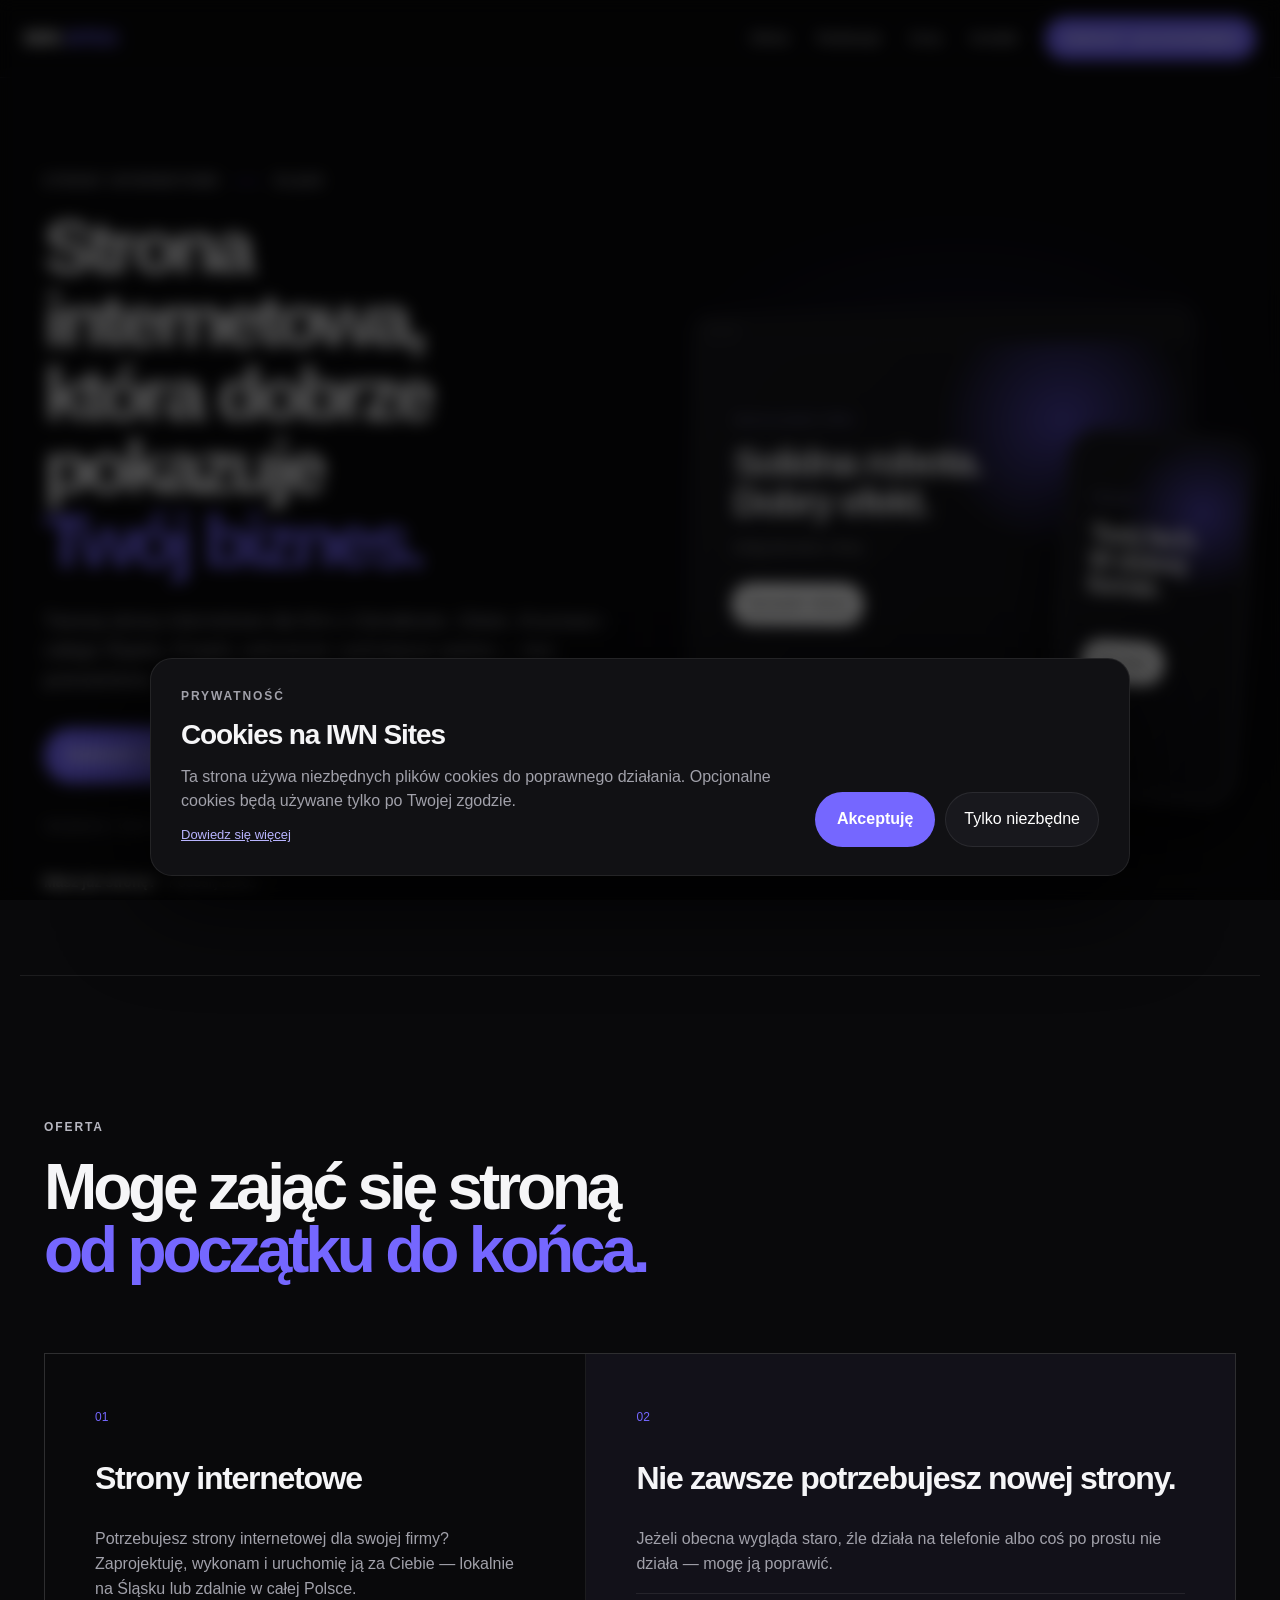
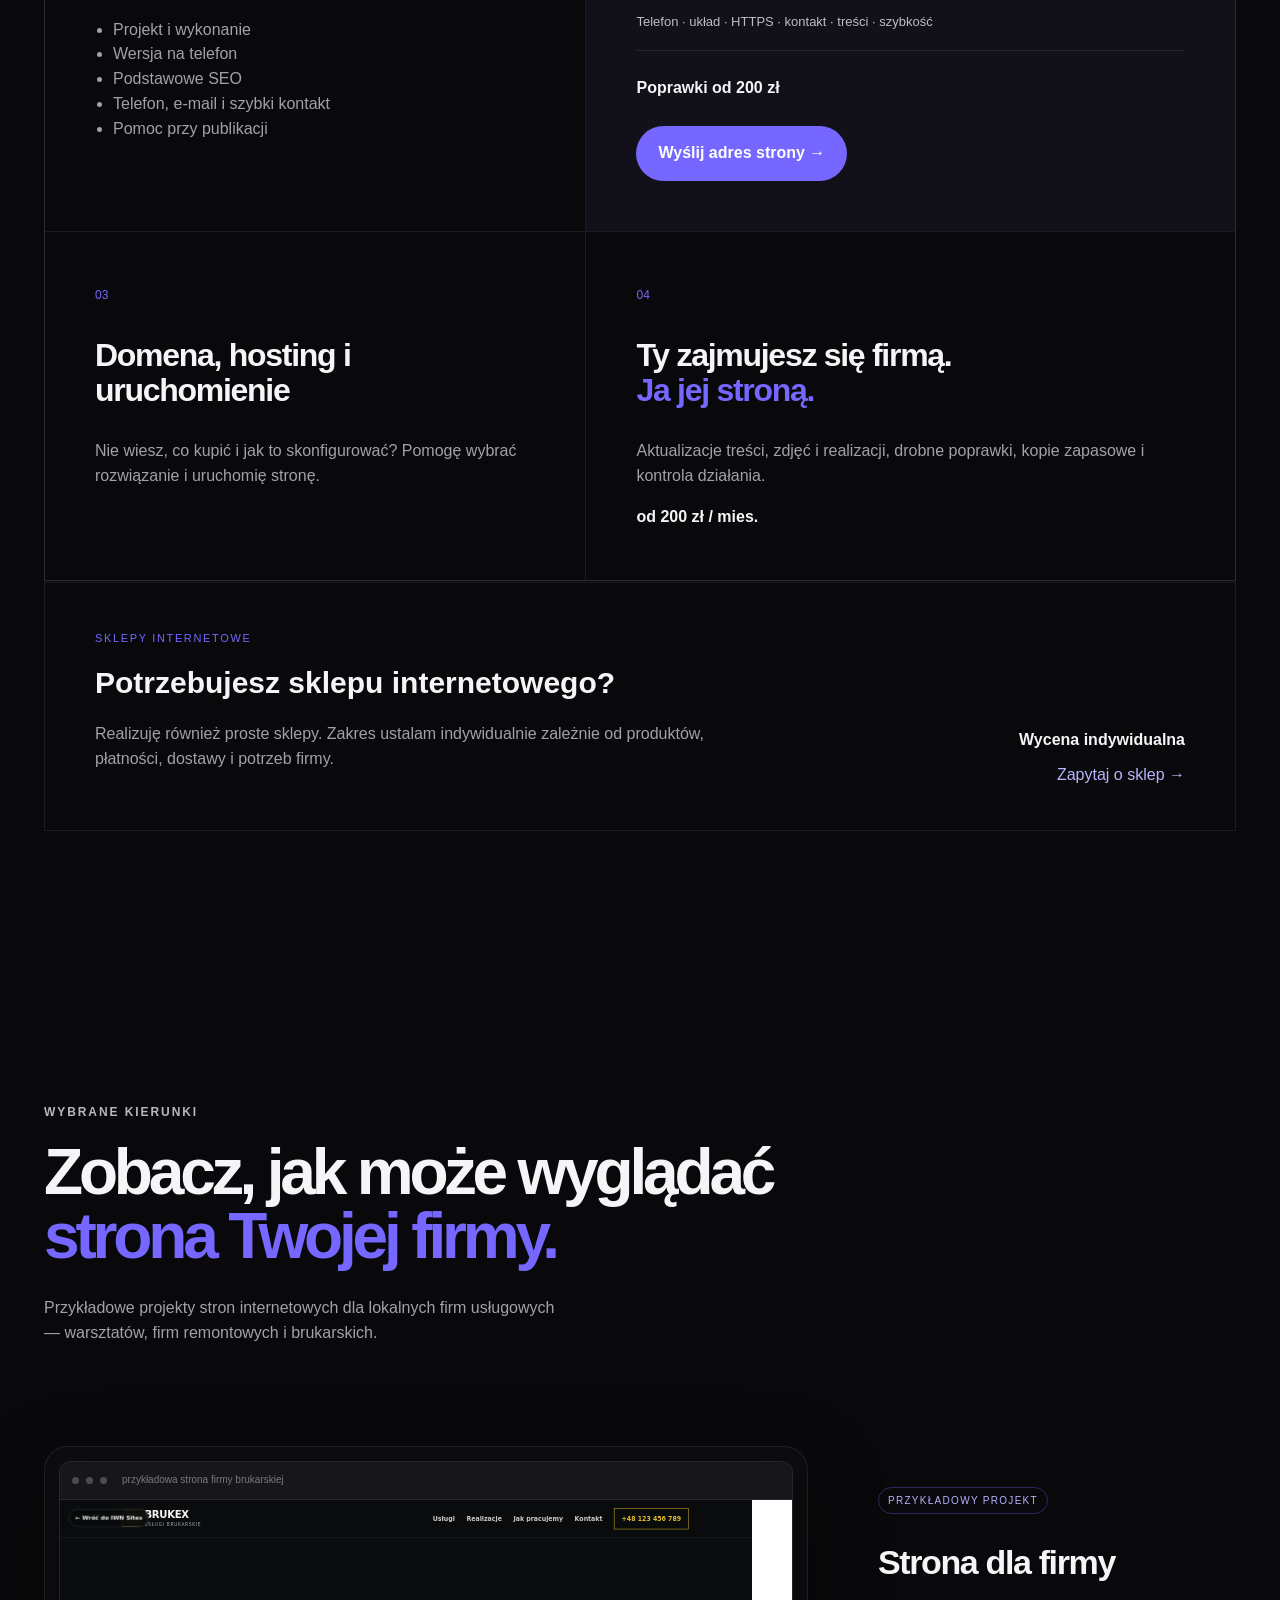
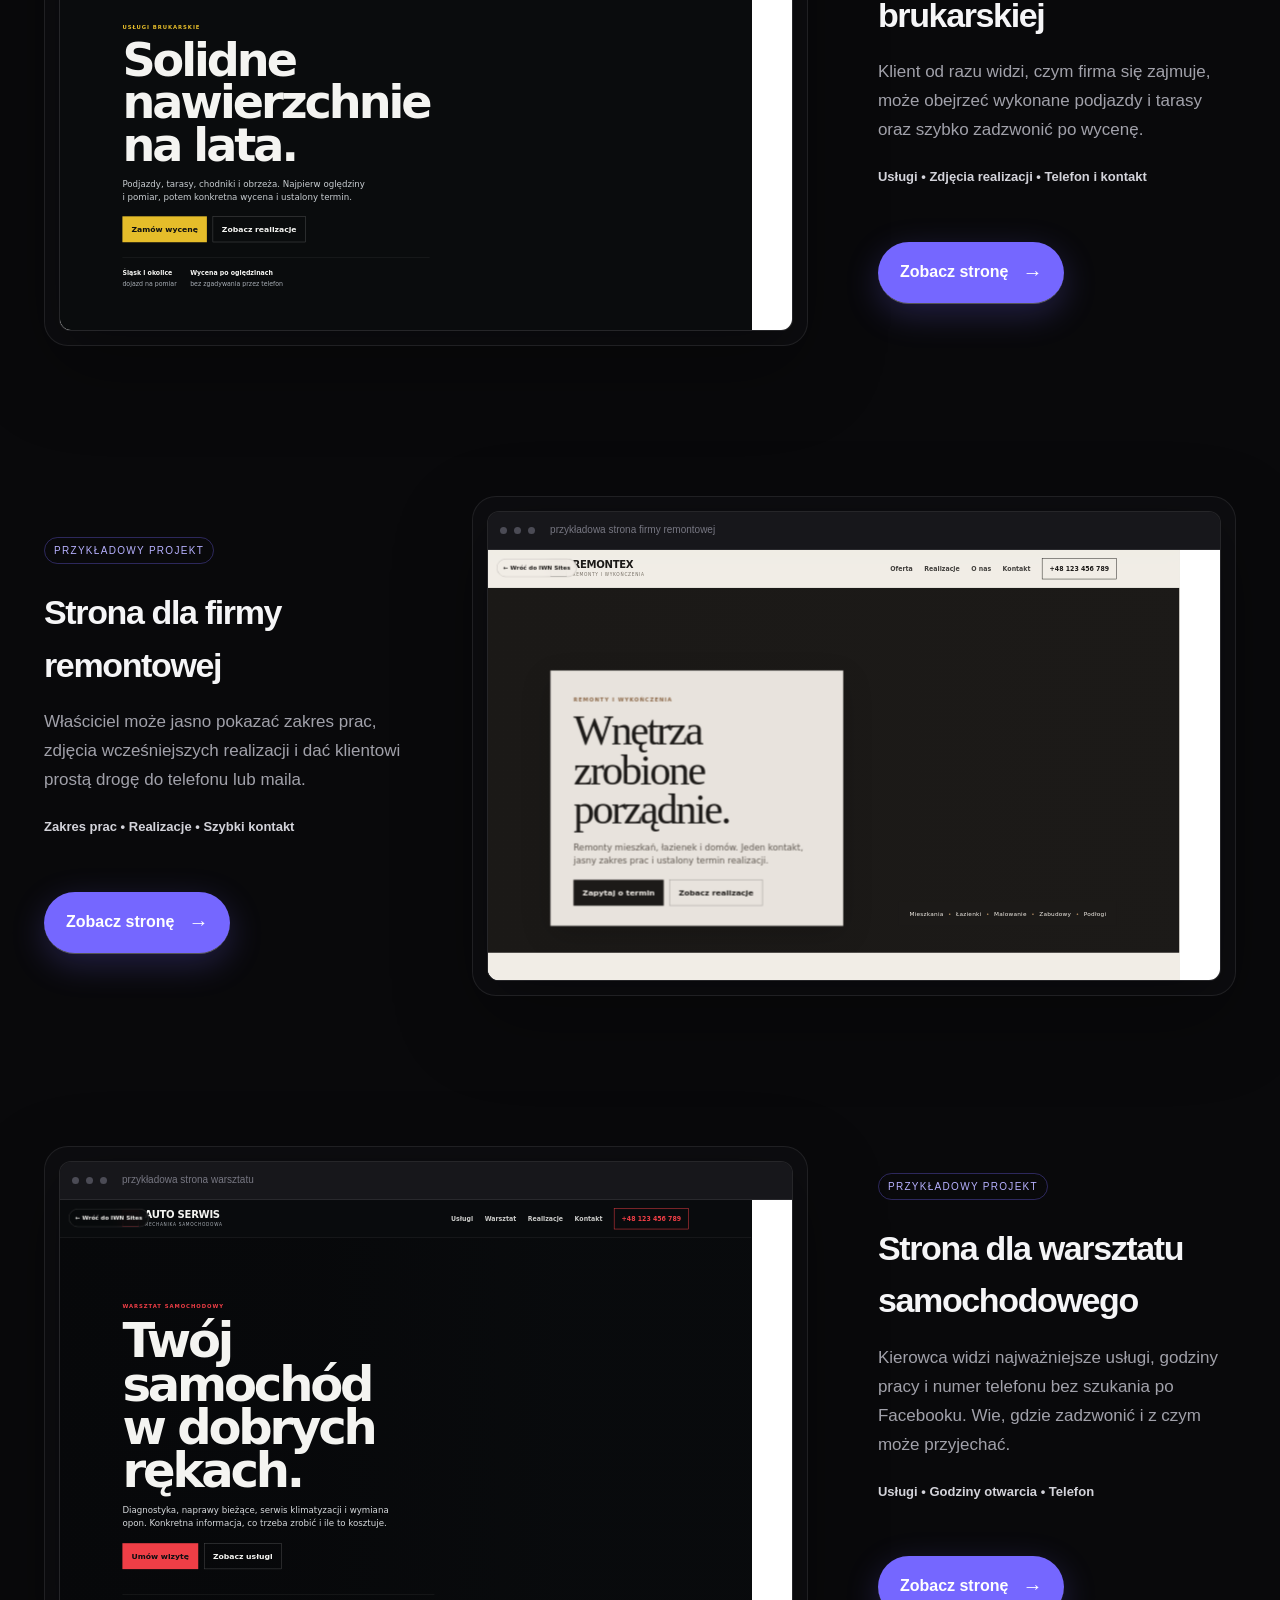
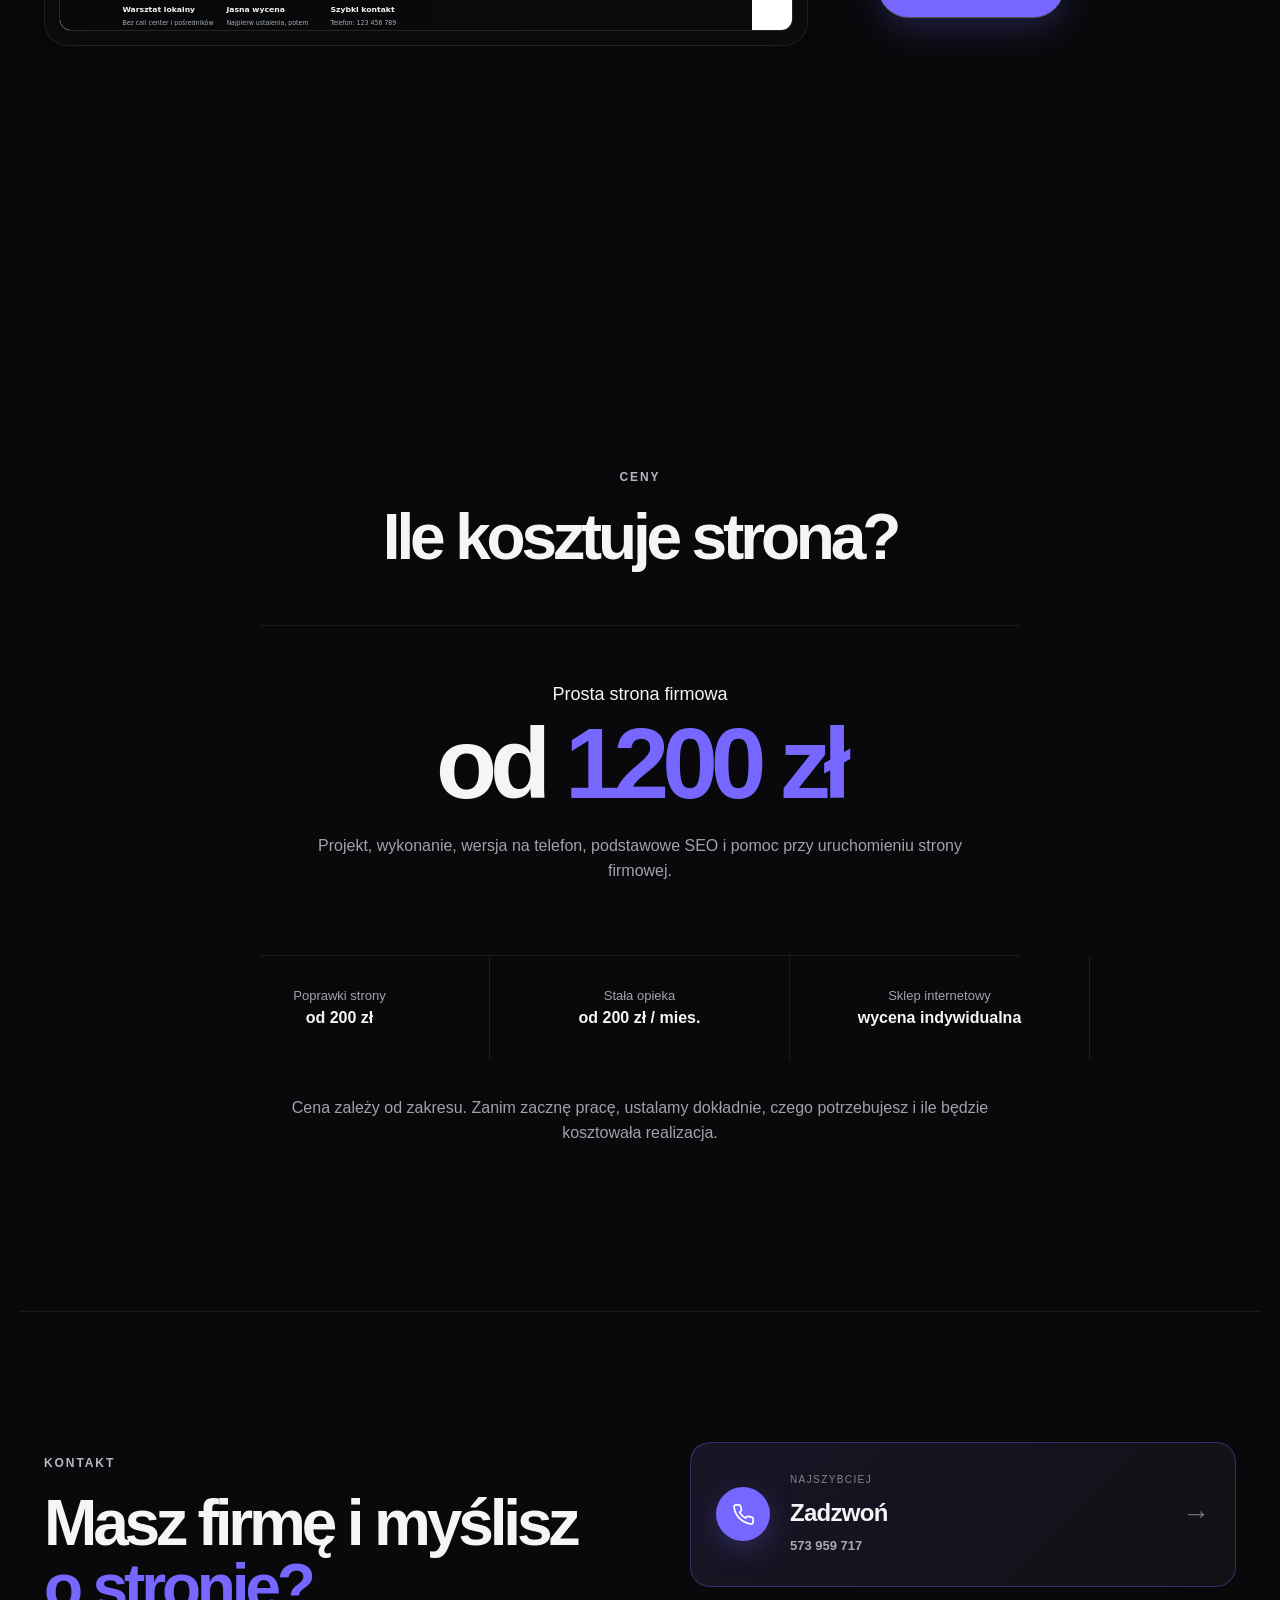
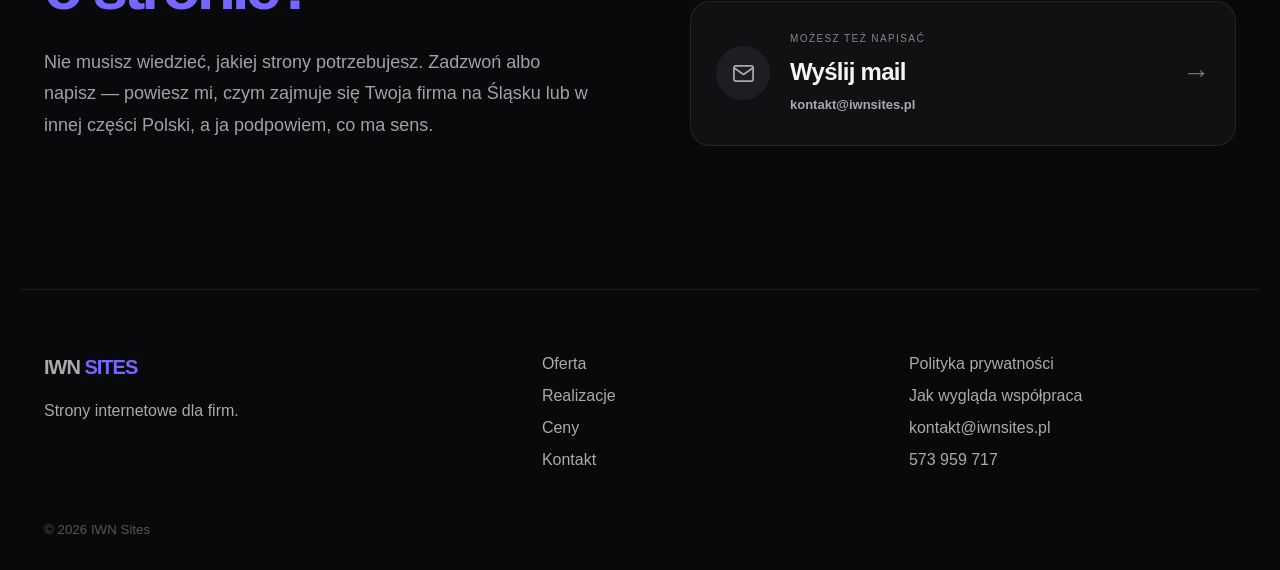
<file: iwn-sites-v12/index.html>
<!DOCTYPE html>

<html lang="pl"><head><meta charset="utf-8"/><meta content="width=device-width,initial-scale=1" name="viewport"/><title>Tworzenie stron internetowych Śląsk | IWN Sites</title><meta content="Tworzę strony internetowe dla firm ze Śląska i całej Polski. Projekt, wdrożenie, poprawki, hosting i opieka nad stroną — bez pośredników." name="description"/><link href="https://iwnsites.pl/" rel="canonical"/><meta content="Tworzenie stron internetowych dla firm | IWN Sites" property="og:title"/><meta content="Strony internetowe dla firm ze Śląska i całej Polski. Projekt, wdrożenie, poprawki i późniejsza opieka — bez pośredników." property="og:description"/><meta content="website" property="og:type"/><meta content="https://iwnsites.pl/" property="og:url"/><meta content="summary" name="twitter:card"/><link href="style-contact-icons.css" rel="stylesheet"/><meta content="index,follow,max-image-preview:large,max-snippet:-1,max-video-preview:-1" name="robots"/><meta content="pl_PL" property="og:locale"/><meta content="IWN Sites" property="og:site_name"/><meta content="Tworzenie stron internetowych dla firm | IWN Sites" name="twitter:title"/><meta content="Strony internetowe dla firm ze Śląska i całej Polski. Projekt, wdrożenie, poprawki i opieka." name="twitter:description"/><script type="application/ld+json">{"@context":"https://schema.org","@graph":[{"@type":"WebSite","@id":"https://iwnsites.pl/#website","url":"https://iwnsites.pl/","name":"IWN Sites","inLanguage":"pl-PL","publisher":{"@id":"https://iwnsites.pl/#business"}},{"@type":"ProfessionalService","@id":"https://iwnsites.pl/#business","name":"IWN Sites","url":"https://iwnsites.pl/","email":"kontakt@iwnsites.pl","telephone":"+48573959717","founder":{"@type":"Person","name":"Ignacy Wnętrzak"},"areaServed":[{"@type":"AdministrativeArea","name":"Śląsk"},{"@type":"Country","name":"Polska"},{"@type":"City","name":"Gierałtowice"},{"@type":"City","name":"Gliwice"},{"@type":"City","name":"Knurów"},{"@type":"City","name":"Zabrze"},{"@type":"City","name":"Ruda Śląska"},{"@type":"City","name":"Katowice"},{"@type":"City","name":"Rybnik"},{"@type":"City","name":"Mikołów"}],"knowsAbout":["tworzenie stron internetowych","projektowanie stron internetowych","modernizacja stron internetowych","hosting stron internetowych","opieka nad stronami internetowymi"]},{"@type":"WebPage","@id":"https://iwnsites.pl/#webpage","url":"https://iwnsites.pl/","name":"Tworzenie stron internetowych Śląsk | IWN Sites","isPartOf":{"@id":"https://iwnsites.pl/#website"},"about":{"@id":"https://iwnsites.pl/#business"},"inLanguage":"pl-PL"}]}</script></head><body>
<div aria-describedby="cookieText" aria-labelledby="cookieTitle" aria-modal="true" class="cookie-popup" id="cookiePopup" role="dialog">
<div class="cookie-card">
<div>
<p class="eyebrow">PRYWATNOŚĆ</p>
<h2 id="cookieTitle">Cookies na IWN Sites</h2>
<p id="cookieText">Ta strona używa niezbędnych plików cookies do poprawnego działania. Opcjonalne cookies będą używane tylko po Twojej zgodzie.</p>
<a href="polityka-prywatnosci.html">Dowiedz się więcej</a>
</div>
<div class="cookie-actions">
<button class="btn cookie-accept" type="button">Akceptuję</button>
<button class="cookie-essential" type="button">Tylko niezbędne</button>
</div>
</div>
</div>
<header class="site-header"><a aria-label="IWN Sites — strona główna" class="brand" href="#top">IWN <span>SITES</span></a><button aria-controls="main-navigation" aria-expanded="false" aria-label="Otwórz menu" class="menu-toggle"><span></span><span></span></button><nav aria-label="Główna nawigacja" id="main-navigation"><a href="#oferta">Oferta</a><a href="#realizacje">Realizacje</a><a href="#ceny">Ceny</a><a href="#kontakt">Kontakt</a><a class="btn small" href="tel:+48573959717">Zadzwoń i porozmawiajmy</a></nav></header>
<main id="top">









<section aria-labelledby="sekcja-strona-internetowa-ktora-dobrze-pokazuje-twoj-bizn" class="hero"><div class="hero-copy reveal"><p class="eyebrow">STRONY INTERNETOWE <i></i> ŚLĄSK</p><h1 id="sekcja-strona-internetowa-ktora-dobrze-pokazuje-twoj-bizn">Strona internetowa,<br/>która dobrze pokazuje<br/><em>Twój biznes.</em></h1><p class="lead">Tworzę strony internetowe dla firm z Gierałtowic, Gliwic, Knurowa i całego Śląska. Projekt, wdrożenie i późniejsza opieka — bez pośredników.</p><div class="actions"><a class="btn" href="tel:+48573959717">Zadzwoń i porozmawiajmy <span>→</span></a><a class="text-link" href="#realizacje">Zobacz realizacje ↓</a></div><p class="local">Gierałtowice / Gliwice / Knurów / Śląsk / cała Polska</p><a class="existing" href="#modernizacja"><strong>Masz już stronę?</strong> Podeślij adres →</a></div><div aria-label="Podgląd przykładowej strony" class="hero-visual reveal"><div class="glow"></div><div class="browser mock"><div class="bar"><i></i><i></i><i></i></div><div class="demo-site"><span>PRZYKŁADOWA FIRMA</span><b>Solidna robota.<br/>Dobry efekt.</b><small>Usługi dla domu i firmy</small><button>Sprawdź ofertę</button></div></div><div class="phone"><div class="demo-site"><span>USŁUGI</span><b>Twój fach.<br/>W dobrej formie.</b><button>Kontakt</button></div></div></div></section><section aria-labelledby="sekcja-moge-zajac-sie-strona-od-poczatku-do-konca" class="section offer" id="oferta"><p class="eyebrow">OFERTA</p><h2 id="sekcja-moge-zajac-sie-strona-od-poczatku-do-konca">Mogę zająć się stroną<br/><em>od początku do końca.</em></h2><div class="offer-grid"><article><span>01</span><h3>Strony internetowe</h3><p>Potrzebujesz strony internetowej dla swojej firmy? Zaprojektuję, wykonam i uruchomię ją za Ciebie — lokalnie na Śląsku lub zdalnie w całej Polsce.</p><ul><li>Projekt i wykonanie</li><li>Wersja na telefon</li><li>Podstawowe SEO</li><li>Telefon, e-mail i szybki kontakt</li><li>Pomoc przy publikacji</li></ul></article><article class="featured" id="modernizacja"><span>02</span><h3>Nie zawsze potrzebujesz nowej strony.</h3><p>Jeżeli obecna wygląda staro, źle działa na telefonie albo coś po prostu nie działa — mogę ją poprawić.</p><div class="problems">Telefon · układ · HTTPS · kontakt · treści · szybkość</div><strong>Poprawki od 200 zł</strong><a class="btn" href="mailto:kontakt@iwnsites.pl?subject=Chcę%20sprawdzić%20moją%20stronę">Wyślij adres strony →</a></article><article><span>03</span><h3>Domena, hosting i uruchomienie</h3><p>Nie wiesz, co kupić i jak to skonfigurować? Pomogę wybrać rozwiązanie i uruchomię stronę.</p></article><article><span>04</span><h3>Ty zajmujesz się firmą.<br/><em>Ja jej stroną.</em></h3><p>Aktualizacje treści, zdjęć i realizacji, drobne poprawki, kopie zapasowe i kontrola działania.</p><strong>od 200 zł / mies.</strong></article></div><aside class="shop"><div><span>SKLEPY INTERNETOWE</span><h3>Potrzebujesz sklepu internetowego?</h3><p>Realizuję również proste sklepy. Zakres ustalam indywidualnie zależnie od produktów, płatności, dostawy i potrzeb firmy.</p></div><div><b>Wycena indywidualna</b><a href="mailto:kontakt@iwnsites.pl?subject=Zapytanie%20o%20sklep%20internetowy">Zapytaj o sklep →</a></div></aside></section><section aria-labelledby="sekcja-zobacz-jak-moze-wygladac-strona-twojej-firmy" class="section projects" id="realizacje"><p class="eyebrow">WYBRANE KIERUNKI</p><h2 id="sekcja-zobacz-jak-moze-wygladac-strona-twojej-firmy">Zobacz, jak może wyglądać<br/><em>strona Twojej firmy.</em></h2><p class="intro">Przykładowe projekty stron internetowych dla lokalnych firm usługowych — warsztatów, firm remontowych i brukarskich.</p>
<article class="project reveal"><div class="project-shot"><div class="preview-browser"><div class="preview-bar"><i></i><i></i><i></i><span>przykładowa strona firmy brukarskiej</span></div><div class="preview-screen"><iframe aria-hidden="true" loading="lazy" src="projekty/brukarska.html" tabindex="-1" title="Podgląd strony firmy brukarskiej"></iframe></div></div></div><div class="project-copy"><span class="tag">PRZYKŁADOWY PROJEKT</span><h3>Strona dla firmy brukarskiej</h3><p>Klient od razu widzi, czym firma się zajmuje, może obejrzeć wykonane podjazdy i tarasy oraz szybko zadzwonić po wycenę.</p><b>Usługi • Zdjęcia realizacji • Telefon i kontakt</b><a class="project-cta" href="projekty/brukarska.html">Zobacz stronę <span>→</span></a></div></article>
<article class="project reverse reveal"><div class="project-shot"><div class="preview-browser"><div class="preview-bar"><i></i><i></i><i></i><span>przykładowa strona firmy remontowej</span></div><div class="preview-screen"><iframe aria-hidden="true" loading="lazy" src="projekty/budowlana.html" tabindex="-1" title="Podgląd strony firmy remontowej"></iframe></div></div></div><div class="project-copy"><span class="tag">PRZYKŁADOWY PROJEKT</span><h3>Strona dla firmy remontowej</h3><p>Właściciel może jasno pokazać zakres prac, zdjęcia wcześniejszych realizacji i dać klientowi prostą drogę do telefonu lub maila.</p><b>Zakres prac • Realizacje • Szybki kontakt</b><a class="project-cta" href="projekty/budowlana.html">Zobacz stronę <span>→</span></a></div></article>
<article class="project reveal"><div class="project-shot"><div class="preview-browser"><div class="preview-bar"><i></i><i></i><i></i><span>przykładowa strona warsztatu</span></div><div class="preview-screen"><iframe aria-hidden="true" loading="lazy" src="projekty/mechanik.html" tabindex="-1" title="Podgląd strony warsztatu samochodowego"></iframe></div></div></div><div class="project-copy"><span class="tag">PRZYKŁADOWY PROJEKT</span><h3>Strona dla warsztatu samochodowego</h3><p>Kierowca widzi najważniejsze usługi, godziny pracy i numer telefonu bez szukania po Facebooku. Wie, gdzie zadzwonić i z czym może przyjechać.</p><b>Usługi • Godziny otwarcia • Telefon</b><a class="project-cta" href="projekty/mechanik.html">Zobacz stronę <span>→</span></a></div></article></section><section aria-labelledby="sekcja-ile-kosztuje-strona" class="section pricing" id="ceny"><p class="eyebrow">CENY</p><h2 id="sekcja-ile-kosztuje-strona">Ile kosztuje strona?</h2><div class="price-main reveal"><span>Prosta strona firmowa</span><strong>od <em>1200 zł</em></strong><p>Projekt, wykonanie, wersja na telefon, podstawowe SEO i pomoc przy uruchomieniu strony firmowej.</p></div><div class="price-row"><div><span>Poprawki strony</span><b>od 200 zł</b></div><div><span>Stała opieka</span><b>od 200 zł / mies.</b></div><div><span>Sklep internetowy</span><b>wycena indywidualna</b></div></div><p class="price-note">Cena zależy od zakresu. Zanim zacznę pracę, ustalamy dokładnie, czego potrzebujesz i ile będzie kosztowała realizacja.</p></section><section aria-labelledby="sekcja-masz-firme-i-myslisz-o-stronie" class="section contact contact-simple" id="kontakt" itemscope="" itemtype="https://schema.org/ProfessionalService"><div><p class="eyebrow">KONTAKT</p><h2 id="sekcja-masz-firme-i-myslisz-o-stronie">Masz firmę i myślisz<br/><em>o stronie?</em></h2><p class="contact-lead">Nie musisz wiedzieć, jakiej strony potrzebujesz. Zadzwoń albo napisz — powiesz mi, czym zajmuje się Twoja firma na Śląsku lub w innej części Polski, a ja podpowiem, co ma sens.</p></div><div class="contact-options"><a class="contact-option primary" href="tel:+48573959717"><span aria-hidden="true" class="contact-icon"><svg viewbox="0 0 24 24"><path d="M22 16.92v3a2 2 0 0 1-2.18 2 19.79 19.79 0 0 1-8.63-3.07 19.5 19.5 0 0 1-6-6A19.79 19.79 0 0 1 2.12 4.18 2 2 0 0 1 4.11 2h3a2 2 0 0 1 2 1.72c.12.9.33 1.78.62 2.63a2 2 0 0 1-.45 2.11L8 9.73a16 16 0 0 0 6 6l1.27-1.27a2 2 0 0 1 2.11-.45c.85.29 1.73.5 2.63.62A2 2 0 0 1 22 16.92z"></path></svg></span><span><small>NAJSZYBCIEJ</small><strong>Zadzwoń</strong><b>573 959 717</b></span><i>→</i></a><a class="contact-option" href="mailto:kontakt@iwnsites.pl?subject=Zapytanie%20o%20stronę%20internetową"><span aria-hidden="true" class="contact-icon"><svg viewbox="0 0 24 24"><path d="M4 4h16a2 2 0 0 1 2 2v12a2 2 0 0 1-2 2H4a2 2 0 0 1-2-2V6a2 2 0 0 1 2-2z"></path><path d="m22 6-10 7L2 6"></path></svg></span><span><small>MOŻESZ TEŻ NAPISAĆ</small><strong>Wyślij mail</strong><b>kontakt@iwnsites.pl</b></span><i>→</i></a></div></section></main>
<footer><div><a class="brand" href="#top">IWN <span>SITES</span></a><p>Strony internetowe dla firm.</p></div><div><nav aria-label="Nawigacja w stopce"><a href="#oferta">Oferta</a><a href="#realizacje">Realizacje</a><a href="#ceny">Ceny</a><a href="#kontakt">Kontakt</a></nav></div><div><nav aria-label="Kontakt i informacje"><a href="polityka-prywatnosci.html">Polityka prywatności</a><a href="wspolpraca.html">Jak wygląda współpraca</a><a href="mailto:kontakt@iwnsites.pl">kontakt@iwnsites.pl</a><a href="tel:+48573959717">573 959 717</a></nav></div><small>© <span id="year"></span> IWN Sites</small></footer>
<div class="quick-contact"><div class="quick-options"><a aria-label="Napisz na WhatsApp" href="https://wa.me/48573959717">W</a><a aria-label="Zadzwoń" href="tel:+48573959717">☎</a></div><button aria-expanded="false" aria-label="Szybki kontakt"><span>+</span></button></div><script defer="" src="main.js"></script></body></html>
</file>
<file: iwn-sites-v12/style-contact-icons.css>
:root{--bg:#09090b;--surface:#111114;--text:#f5f5f7;--muted:#a1a1aa;--accent:#7567ff;--line:rgba(255,255,255,.08);--max:1240px}*{box-sizing:border-box}html{scroll-behavior:smooth}body{margin:0;background:var(--bg);color:var(--text);font-family:Inter,ui-sans-serif,-apple-system,BlinkMacSystemFont,"Segoe UI",sans-serif;line-height:1.55;overflow-x:hidden}a{color:inherit;text-decoration:none}button,input,textarea,select{font:inherit}.site-header{height:78px;position:fixed;z-index:100;top:0;left:0;right:0;display:flex;align-items:center;justify-content:space-between;padding:0 max(24px,calc((100vw - var(--max))/2));transition:.3s;background:rgba(9,9,11,.96);backdrop-filter:blur(16px);-webkit-backdrop-filter:blur(16px);border-bottom:1px solid var(--line)}.site-header.scrolled{background:rgba(9,9,11,.98);backdrop-filter:blur(16px);-webkit-backdrop-filter:blur(16px);border-bottom:1px solid var(--line)}.brand{font-weight:900;letter-spacing:-.05em;font-size:20px}.brand span,em{color:var(--accent);font-style:normal}.site-header nav{display:flex;align-items:center;gap:28px;font-size:14px}.site-header nav>a:not(.btn){color:#c7c7cd}.btn{display:inline-flex;align-items:center;justify-content:center;gap:10px;background:var(--accent);color:white;border:0;border-radius:999px;padding:15px 22px;font-weight:750;cursor:pointer;transition:transform .2s,box-shadow .2s}.btn:hover{transform:translateY(-2px);box-shadow:0 12px 34px rgba(117,103,255,.22)}.btn.small{padding:11px 17px}.menu-toggle{display:none;background:none;border:0}.hero{min-height:820px;max-width:var(--max);margin:auto;padding:160px 24px 80px;display:grid;grid-template-columns:1.02fr .98fr;align-items:center;gap:60px;position:relative}.eyebrow{font-size:12px;letter-spacing:.16em;font-weight:800;color:#b7b7c1}.eyebrow i{display:inline-block;width:28px;height:1px;background:var(--accent);vertical-align:middle;margin:0 8px}.hero h1,.section h2,.cta-section h2{font-size:clamp(48px,5.8vw,82px);line-height:.99;letter-spacing:-.065em;margin:20px 0 28px}.lead{max-width:590px;color:var(--muted);font-size:19px}.actions{display:flex;gap:24px;align-items:center;margin:34px 0}.text-link{font-weight:700;border-bottom:1px solid #555;padding-bottom:3px}.local{color:#6f6f78;font-size:12px}.existing{display:inline-block;margin-top:24px;color:var(--muted);font-size:14px}.existing strong{color:white;margin-right:8px}.hero-visual{height:570px;position:relative;perspective:1200px}.glow{position:absolute;inset:18%;background:var(--accent);filter:blur(100px);opacity:.18}.mock{position:absolute;left:0;top:65px;width:92%;height:410px;background:#15151a;border:1px solid var(--line);border-radius:18px;overflow:hidden;transform:rotateY(-7deg) rotateX(3deg);box-shadow:0 45px 90px #0008}.bar{height:34px;border-bottom:1px solid var(--line);display:flex;gap:6px;align-items:center;padding:0 13px}.bar i{width:7px;height:7px;border-radius:50%;background:#444}.demo-site{height:100%;padding:70px 45px;background:radial-gradient(circle at 75% 20%,#463c9c 0,transparent 25%),linear-gradient(135deg,#17171c,#0d0d10);display:flex;flex-direction:column;align-items:flex-start}.demo-site span{font-size:9px;letter-spacing:.18em;color:#b8b4ff}.demo-site b{font-size:39px;line-height:1.03;letter-spacing:-.05em;margin:16px 0}.demo-site small{color:#aaa}.demo-site button{margin-top:25px;background:#f4f4f5;color:#111;border:0;border-radius:20px;padding:9px 14px}.phone{position:absolute;right:-2%;bottom:10px;width:190px;height:370px;border:8px solid #1d1d22;border-radius:32px;overflow:hidden;box-shadow:0 35px 70px #000c;transform:rotate(4deg)}.phone .demo-site{padding:55px 20px}.phone .demo-site b{font-size:25px}.service-strip{max-width:var(--max);margin:auto;border-top:1px solid var(--line);border-bottom:1px solid var(--line);display:grid;grid-template-columns:1.15fr .9fr 1.15fr .8fr}.service-strip div{padding:26px 24px;border-right:1px solid var(--line)}.service-strip b,.service-strip span{display:block}.service-strip b{font-size:12px;letter-spacing:.08em}.service-strip span{color:var(--muted);font-size:13px;margin-top:5px}.section{max-width:var(--max);margin:auto;padding:130px 24px}.section h2{font-size:clamp(44px,5vw,72px)}.intro{color:var(--muted);max-width:520px;margin-bottom:80px}.project{display:grid;grid-template-columns:1.6fr .75fr;gap:70px;align-items:center;margin:100px 0 150px}.project.reverse{grid-template-columns:.75fr 1.6fr}.project.reverse .project-shot{order:2}.project-shot{height:500px;border-radius:24px;border:1px solid var(--line);overflow:hidden;box-shadow:0 35px 80px #0008;transition:.5s transform}.project-shot:hover{transform:scale(1.012)}.project-shot .shot-ui{height:100%;padding:80px 65px;display:flex;flex-direction:column;justify-content:center}.shot-ui small{letter-spacing:.15em}.shot-ui h3{font-size:50px;line-height:1;letter-spacing:-.05em;margin:18px 0}.shot-ui span{color:#ccc}.paving{background:linear-gradient(135deg,#26251f,#111)}.build{background:linear-gradient(135deg,#342a22,#111)}.mechanic{background:linear-gradient(135deg,#18232b,#0d0e10)}.project-copy .tag{font-size:10px;letter-spacing:.13em;color:#b7b1ff;border:1px solid #7567ff55;border-radius:999px;padding:7px 9px}.project-copy h3{font-size:34px;letter-spacing:-.04em;margin:24px 0 12px}.project-copy p{color:var(--muted)}.project-copy b{display:block;font-size:13px;margin:24px 0}.project-copy>a{color:#aaa;font-weight:700;border-bottom:1px solid #555}.view-toggle{display:flex;margin-top:28px;gap:4px}.view-toggle button{border:1px solid var(--line);background:#111;color:#888;padding:8px 11px;border-radius:8px}.view-toggle .active{color:white;border-color:#7567ff66}.offer{border-top:1px solid var(--line)}.offer-grid{display:grid;grid-template-columns:1fr 1.2fr;gap:1px;background:var(--line);border:1px solid var(--line);margin-top:70px}.offer-grid article{background:var(--bg);padding:50px}.offer-grid article>span{color:var(--accent);font-size:12px}.offer-grid h3{font-size:32px;line-height:1.08;letter-spacing:-.04em}.offer-grid p,.offer-grid li{color:var(--muted)}.offer-grid ul{padding-left:18px}.offer-grid .featured{background:#121119;position:relative}.featured strong{display:block;margin:25px 0}.problems{font-size:13px;color:#bdbdc6;padding:18px 0;border-top:1px solid var(--line);border-bottom:1px solid var(--line)}.shop{margin-top:1px;border:1px solid var(--line);padding:42px 50px;display:flex;justify-content:space-between;gap:50px;align-items:end}.shop span{font-size:11px;letter-spacing:.15em;color:var(--accent)}.shop h3{font-size:30px;margin:10px 0}.shop p{color:var(--muted);max-width:650px}.shop>div:last-child{text-align:right;white-space:nowrap}.shop a{display:block;color:#b8b4ff;margin-top:10px}.pricing{text-align:center}.price-main{margin:55px auto 0;max-width:760px;padding:55px;border-top:1px solid var(--line);border-bottom:1px solid var(--line)}.price-main span{font-size:18px}.price-main strong{display:block;font-size:clamp(58px,8vw,100px);letter-spacing:-.07em;line-height:1.1}.price-main p,.price-note{color:var(--muted)}.price-row{display:grid;grid-template-columns:repeat(3,1fr);max-width:900px;margin:auto}.price-row div{padding:30px;border-right:1px solid var(--line)}.price-row span,.price-row b{display:block}.price-row span{color:var(--muted);font-size:13px}.price-note{max-width:700px;margin:35px auto}.process{display:grid;grid-template-columns:.8fr 1.2fr;gap:80px}.process>h2,.process>.eyebrow{grid-column:1}.timeline{grid-column:2;grid-row:1/4;position:relative;padding-left:45px}.timeline:before,.timeline-progress{content:"";position:absolute;left:8px;top:0;width:1px;height:100%;background:var(--line)}.timeline-progress{background:var(--accent);height:0;z-index:2}.timeline article{min-height:150px;display:grid;grid-template-columns:55px 1fr;gap:15px;position:relative}.timeline article:before{content:"";position:absolute;left:-41px;top:10px;width:9px;height:9px;border-radius:50%;background:#333;border:3px solid var(--bg);z-index:3}.timeline b{color:var(--accent)}.timeline h3{font-size:28px;margin:0 0 8px}.timeline p{color:var(--muted);margin:0}.about,.local-section{display:grid;grid-template-columns:1fr 1fr;gap:100px;align-items:center}.about p{color:var(--muted);max-width:570px}.photo-placeholder{height:500px;border:1px solid var(--line);border-radius:180px 180px 20px 20px;background:linear-gradient(180deg,#15151a,#0d0d10);display:flex;align-items:center;justify-content:center;flex-direction:column;color:#555}.photo-placeholder b{font-size:100px;letter-spacing:-.08em;color:#1f1f25}.photo-placeholder span{font-size:10px;letter-spacing:.2em}.cities{color:#bbb!important;line-height:2}.map svg{width:100%;max-height:430px}.map path{fill:#111114;stroke:#34343c;stroke-width:2}.map circle{fill:var(--accent);filter:drop-shadow(0 0 8px #7567ff)}.cta-section{max-width:1180px;margin:80px auto;padding:100px clamp(30px,8vw,100px);border-radius:28px;background:radial-gradient(circle at 80% 20%,#352b75 0,transparent 32%),#11101b;border:1px solid #7567ff2b}.cta-section h2{font-size:clamp(50px,7vw,88px)}.cta-section>p:not(.eyebrow){max-width:620px;color:#c4c4cc;font-size:18px}.cta-section small{display:block;margin-top:18px;color:#85858e}.btn.light{background:white;color:#111;margin-top:20px}.faq h2{font-size:50px}.accordion{max-width:900px;margin-top:50px}.faq-item{border-top:1px solid var(--line)}.faq-q{width:100%;background:none;border:0;color:white;text-align:left;padding:24px 0;font-weight:700;font-size:18px;display:flex;justify-content:space-between;cursor:pointer}.faq-a{max-height:0;overflow:hidden;color:var(--muted);transition:max-height .3s}.faq-item.open .faq-a{max-height:120px}.faq-a p{margin:0 0 24px}.contact{display:grid;grid-template-columns:1fr 1fr;gap:100px;border-top:1px solid var(--line)}.contact-big{display:block;font-size:clamp(22px,3vw,38px);font-weight:750;letter-spacing:-.04em;margin:10px 0}.contact form{background:var(--surface);border:1px solid var(--line);padding:40px;border-radius:20px}.contact label{display:block;font-size:12px;color:#c6c6ce;margin-bottom:18px}.contact input,.contact textarea,.contact select{width:100%;margin-top:7px;background:#0b0b0e;color:white;border:1px solid #2a2a31;border-radius:9px;padding:13px;outline:none}.contact input:focus,.contact textarea:focus,.contact select:focus{border-color:var(--accent);box-shadow:0 0 0 3px #7567ff20}.check{display:flex!important;gap:10px}.check input{width:auto}.check span{color:#888}.form-note{font-size:11px;color:#777}footer{max-width:var(--max);margin:auto;padding:55px 24px 30px;border-top:1px solid var(--line);display:grid;grid-template-columns:1.4fr 1fr 1fr;gap:40px;color:#aaa}footer div a{display:block;margin:7px 0}footer small{grid-column:1/-1;color:#555}.quick-contact{display:none}.reveal{opacity:0;transform:translateY(24px);transition:.75s ease}.reveal.visible{opacity:1;transform:none}
@media(max-width:850px){.site-header{height:66px;padding:0 20px}.menu-toggle{display:block;width:44px;height:44px;position:relative}.menu-toggle span{display:block;width:22px;height:1px;background:white;margin:6px auto}.site-header nav{display:none;position:absolute;top:66px;left:0;width:100vw;height:calc(100dvh - 66px);min-height:calc(100vh - 66px);background:#09090b;padding:40px 24px calc(40px + env(safe-area-inset-bottom));flex-direction:column;align-items:flex-start;gap:28px;font-size:22px;z-index:1000;overflow-y:auto;overscroll-behavior:contain}.site-header nav.open{display:flex}.hero{grid-template-columns:1fr;padding:125px 20px 55px;gap:25px;min-height:auto}.hero h1{font-size:clamp(44px,12vw,64px)}.lead{font-size:17px}.actions{align-items:flex-start;flex-direction:column;gap:18px}.hero-visual{height:410px}.mock{top:35px;height:300px;width:96%}.demo-site{padding:50px 28px}.demo-site b{font-size:30px}.phone{height:280px;width:145px;right:0}.phone .demo-site{padding:40px 15px}.service-strip{grid-template-columns:1fr 1fr;margin:0 20px}.service-strip div{border-bottom:1px solid var(--line)}.section{padding:90px 20px}.section h2{font-size:clamp(42px,11vw,58px)}.project,.project.reverse{grid-template-columns:1fr;gap:30px;margin:65px 0 100px}.project.reverse .project-shot{order:0}.project-shot{height:360px}.project-shot .shot-ui{padding:45px 30px}.shot-ui h3{font-size:38px}.offer-grid{grid-template-columns:1fr}.offer-grid article{padding:35px 25px}.shop{padding:30px 25px;display:block}.shop>div:last-child{text-align:left;margin-top:25px}.price-main{padding:40px 10px}.price-row{grid-template-columns:1fr}.price-row div{border-right:0;border-bottom:1px solid var(--line)}.process{display:block}.timeline{margin-top:55px;padding-left:38px}.about,.local-section,.contact{grid-template-columns:1fr;gap:45px}.photo-placeholder{height:380px}.cta-section{margin:40px 16px;padding:65px 25px}.cta-section h2{font-size:52px}.contact form{padding:25px 18px}footer{grid-template-columns:1fr}.quick-contact{display:block;position:fixed;right:18px;bottom:calc(18px + env(safe-area-inset-bottom));z-index:120}.quick-contact>button,.quick-options a{width:56px;height:56px;border-radius:50%;border:0;display:grid;place-items:center;color:white;font-weight:800}.quick-contact>button{background:var(--accent);box-shadow:0 8px 28px #7567ff66;font-size:30px}.quick-contact>button span{transition:.25s}.quick-contact.open>button span{transform:rotate(45deg)}.quick-options{position:absolute;bottom:68px;right:0;display:flex;flex-direction:column;gap:10px;opacity:0;pointer-events:none;transform:translateY(15px);transition:.25s}.quick-contact.open .quick-options{opacity:1;pointer-events:auto;transform:none}.quick-options a{background:#18181d;border:1px solid var(--line)} }
@media(prefers-reduced-motion:reduce){html{scroll-behavior:auto}*,*:before,*:after{animation:none!important;transition:none!important}.reveal{opacity:1;transform:none}}
.hidden-honeypot{position:absolute!important;left:-9999px!important;opacity:0!important}.cookie-popup{position:fixed;inset:0;z-index:1000;background:rgba(0,0,0,.62);backdrop-filter:blur(8px);display:grid;place-items:end center;padding:24px}.cookie-popup.hidden{display:none}.cookie-card{width:min(980px,100%);background:#111114;border:1px solid var(--line);border-radius:22px;padding:28px 30px;display:flex;align-items:end;justify-content:space-between;gap:40px;box-shadow:0 30px 90px #000b}.cookie-card h2{font-size:28px;letter-spacing:-.04em;margin:6px 0 8px}.cookie-card p{color:var(--muted);max-width:650px;margin:0 0 8px}.cookie-card a{font-size:13px;color:#b8b4ff;text-decoration:underline}.cookie-actions{display:flex;gap:10px;flex-shrink:0}.cookie-essential{border:1px solid var(--line);background:#18181d;color:white;border-radius:999px;padding:14px 18px;cursor:pointer}@media(max-width:700px){.cookie-popup{padding:14px;place-items:end center}.cookie-card{display:block;padding:24px 20px}.cookie-actions{margin-top:22px;flex-direction:column}.cookie-actions>*{width:100%}}

/* Real project previews */
.project-shot{background:#0d0d10!important;padding:14px;border:1px solid var(--line);overflow:hidden;box-shadow:0 28px 80px rgba(0,0,0,.28)}
.preview-browser{width:100%;height:100%;background:#111114;border:1px solid rgba(255,255,255,.09);border-radius:12px;overflow:hidden;box-shadow:0 18px 55px rgba(0,0,0,.35)}
.preview-bar{height:38px;display:flex;align-items:center;gap:7px;padding:0 12px;background:#17171b;border-bottom:1px solid var(--line)}
.preview-bar i{width:7px;height:7px;border-radius:50%;background:#4b4b55;display:block}
.preview-bar span{margin-left:8px;font-size:10px;color:#777782;white-space:nowrap;overflow:hidden;text-overflow:ellipsis}
.preview-screen{position:relative;width:100%;height:calc(100% - 38px);overflow:hidden;background:white}
.preview-screen iframe{position:absolute;left:0;top:0;width:1440px;height:1000px;border:0;transform:scale(.48);transform-origin:0 0;pointer-events:none;background:white}
.project-copy p{font-size:17px;line-height:1.7;color:var(--muted)}
.project-copy>b{display:block;line-height:1.6;margin-top:22px;color:#d3d3da}
.project-cta{display:inline-flex!important;align-items:center;gap:14px;margin-top:30px!important;padding:15px 22px;border-radius:999px;background:var(--accent);color:white!important;font-size:16px!important;font-weight:800;box-shadow:0 10px 34px rgba(117,103,255,.24);transition:transform .2s ease,box-shadow .2s ease}
.project-cta:hover{transform:translateY(-2px);box-shadow:0 14px 42px rgba(117,103,255,.34)}
.project-cta span{font-size:20px;transition:transform .2s ease}.project-cta:hover span{transform:translateX(3px)}

/* Contact without form */
.contact-simple{align-items:start}.contact-lead{max-width:590px;color:var(--muted);font-size:18px;line-height:1.75}.contact-options{display:grid;gap:14px}.contact-option{min-height:145px;border:1px solid var(--line);background:#111114;border-radius:20px;padding:25px;display:grid;grid-template-columns:auto 1fr auto;gap:20px;align-items:center;transition:.25s ease}.contact-option:hover{transform:translateY(-3px);border-color:#7567ff66;background:#14141a}.contact-option.primary{background:linear-gradient(135deg,#181526,#111114);border-color:#7567ff55}.contact-icon{width:54px;height:54px;border-radius:50%;background:#1d1d24;display:grid;place-items:center;color:#aaa}.contact-option.primary .contact-icon{background:var(--accent);color:white;box-shadow:0 8px 28px #7567ff44}.contact-icon svg{width:23px;height:23px;fill:none;stroke:currentColor;stroke-width:1.8;stroke-linecap:round;stroke-linejoin:round}.contact-option small,.contact-option strong,.contact-option b{display:block}.contact-option small{font-size:10px;letter-spacing:.14em;color:#85858e;margin-bottom:7px}.contact-option strong{font-size:24px;letter-spacing:-.03em}.contact-option b{font-size:13px;color:#a8a8b0;margin-top:5px}.contact-option>i{font-style:normal;font-size:28px;color:#777}.contact-option:hover>i{color:white;transform:translateX(3px)}
@media(max-width:850px){.project-shot{height:330px;padding:9px}.preview-screen iframe{transform:scale(.29)}.project-copy p{font-size:16px}.project-cta{width:100%;justify-content:center;padding:16px 20px}.contact-options{margin-top:8px}.contact-option{min-height:125px;padding:20px;gap:14px}.contact-icon{width:48px;height:48px}.contact-option strong{font-size:21px}.contact-option b{font-size:12px}}

.preview-screen img{display:block;width:100%;height:100%;object-fit:cover;object-position:top}
.iwn-mark{height:430px;position:relative;overflow:hidden;border:1px solid var(--line);border-radius:24px;background:#0d0d10;padding:52px;display:flex;flex-direction:column;justify-content:flex-end;align-items:flex-start;box-shadow:0 30px 70px #0005}.iwn-mark-grid{position:absolute;inset:0;opacity:.3;background-image:linear-gradient(rgba(255,255,255,.035) 1px,transparent 1px),linear-gradient(90deg,rgba(255,255,255,.035) 1px,transparent 1px);background-size:44px 44px;mask-image:linear-gradient(to bottom,transparent 5%,#000 55%,#000 100%)}.iwn-mark:after{content:"";position:absolute;width:190px;height:1px;background:linear-gradient(90deg,var(--accent),transparent);top:58px;left:52px}.iwn-mark span{position:relative;z-index:1;color:#9f96ff;font-size:11px;font-weight:800;letter-spacing:.18em;margin-bottom:18px}.iwn-mark b{position:relative;z-index:1;font-size:44px;line-height:1.02;letter-spacing:-.05em}.iwn-mark small{position:relative;z-index:1;color:#6f6f78;font-size:9px;letter-spacing:.14em;margin-top:26px}@media(max-width:850px){.iwn-mark{height:300px;padding:32px}.iwn-mark:after{top:38px;left:32px}.iwn-mark b{font-size:34px}}

/* Mobile quick-contact icons — only visual icon replacement */
@media(max-width:850px){
  .quick-contact>button span{font-size:0;width:24px;height:24px;display:block;position:relative;transform:none!important}
  .quick-contact>button span::before{content:"";position:absolute;inset:0;background:currentColor;mask:url("data:image/svg+xml,%3Csvg xmlns='http://www.w3.org/2000/svg' viewBox='0 0 24 24'%3E%3Cpath d='M22 16.92v3a2 2 0 0 1-2.18 2 19.79 19.79 0 0 1-8.63-3.07 19.5 19.5 0 0 1-6-6A19.79 19.79 0 0 1 2.12 4.18 2 2 0 0 1 4.11 2h3a2 2 0 0 1 2 1.72c.12.9.33 1.78.62 2.63a2 2 0 0 1-.45 2.11L8 9.73a16 16 0 0 0 6 6l1.27-1.27a2 2 0 0 1 2.11-.45c.85.29 1.73.5 2.63.62A2 2 0 0 1 22 16.92z' fill='none' stroke='black' stroke-width='2' stroke-linecap='round' stroke-linejoin='round'/%3E%3C/svg%3E") center/contain no-repeat;-webkit-mask:url("data:image/svg+xml,%3Csvg xmlns='http://www.w3.org/2000/svg' viewBox='0 0 24 24'%3E%3Cpath d='M22 16.92v3a2 2 0 0 1-2.18 2 19.79 19.79 0 0 1-8.63-3.07 19.5 19.5 0 0 1-6-6A19.79 19.79 0 0 1 2.12 4.18 2 2 0 0 1 4.11 2h3a2 2 0 0 1 2 1.72c.12.9.33 1.78.62 2.63a2 2 0 0 1-.45 2.11L8 9.73a16 16 0 0 0 6 6l1.27-1.27a2 2 0 0 1 2.11-.45c.85.29 1.73.5 2.63.62A2 2 0 0 1 22 16.92z' fill='none' stroke='black' stroke-width='2' stroke-linecap='round' stroke-linejoin='round'/%3E%3C/svg%3E") center/contain no-repeat}
  .quick-options a{font-size:0;position:relative}
  .quick-options a::before{content:"";width:25px;height:25px;background:currentColor;display:block}
  .quick-options a:first-child::before{mask:url("data:image/svg+xml,%3Csvg xmlns='http://www.w3.org/2000/svg' viewBox='0 0 24 24'%3E%3Cpath d='M20.52 3.48A11.8 11.8 0 0 0 12.08 0C5.53 0 .2 5.33.2 11.88c0 2.1.55 4.15 1.6 5.95L.1 24l6.32-1.66a11.85 11.85 0 0 0 5.66 1.44h.01C18.63 23.78 24 18.45 24 11.9c0-3.18-1.24-6.16-3.48-8.42Zm-8.44 18.3a9.85 9.85 0 0 1-5.02-1.37l-.36-.21-3.75.98 1-3.65-.24-.38a9.84 9.84 0 1 1 8.37 4.63Zm5.4-7.38c-.3-.15-1.76-.87-2.03-.97-.27-.1-.47-.15-.67.15-.2.3-.77.97-.94 1.17-.17.2-.35.22-.64.07-.3-.15-1.25-.46-2.38-1.47-.88-.78-1.48-1.75-1.65-2.05-.17-.3-.02-.46.13-.61.13-.13.3-.35.44-.52.15-.17.2-.3.3-.5.1-.2.05-.37-.02-.52-.08-.15-.67-1.62-.92-2.22-.24-.58-.49-.5-.67-.51h-.57c-.2 0-.52.07-.79.37-.27.3-1.04 1.02-1.04 2.49 0 1.46 1.07 2.88 1.22 3.08.15.2 2.1 3.2 5.09 4.49.71.3 1.27.49 1.7.63.72.23 1.37.2 1.88.12.57-.08 1.76-.72 2.01-1.41.25-.7.25-1.3.17-1.42-.07-.12-.27-.2-.57-.35Z'/%3E%3C/svg%3E") center/contain no-repeat;-webkit-mask:url("data:image/svg+xml,%3Csvg xmlns='http://www.w3.org/2000/svg' viewBox='0 0 24 24'%3E%3Cpath d='M20.52 3.48A11.8 11.8 0 0 0 12.08 0C5.53 0 .2 5.33.2 11.88c0 2.1.55 4.15 1.6 5.95L.1 24l6.32-1.66a11.85 11.85 0 0 0 5.66 1.44h.01C18.63 23.78 24 18.45 24 11.9c0-3.18-1.24-6.16-3.48-8.42Zm-8.44 18.3a9.85 9.85 0 0 1-5.02-1.37l-.36-.21-3.75.98 1-3.65-.24-.38a9.84 9.84 0 1 1 8.37 4.63Zm5.4-7.38c-.3-.15-1.76-.87-2.03-.97-.27-.1-.47-.15-.67.15-.2.3-.77.97-.94 1.17-.17.2-.35.22-.64.07-.3-.15-1.25-.46-2.38-1.47-.88-.78-1.48-1.75-1.65-2.05-.17-.3-.02-.46.13-.61.13-.13.3-.35.44-.52.15-.17.2-.3.3-.5.1-.2.05-.37-.02-.52-.08-.15-.67-1.62-.92-2.22-.24-.58-.49-.5-.67-.51h-.57c-.2 0-.52.07-.79.37-.27.3-1.04 1.02-1.04 2.49 0 1.46 1.07 2.88 1.22 3.08.15.2 2.1 3.2 5.09 4.49.71.3 1.27.49 1.7.63.72.23 1.37.2 1.88.12.57-.08 1.76-.72 2.01-1.41.25-.7.25-1.3.17-1.42-.07-.12-.27-.2-.57-.35Z'/%3E%3C/svg%3E") center/contain no-repeat}
  .quick-options a:last-child::before{mask:url("data:image/svg+xml,%3Csvg xmlns='http://www.w3.org/2000/svg' viewBox='0 0 24 24'%3E%3Cpath d='M22 16.92v3a2 2 0 0 1-2.18 2 19.79 19.79 0 0 1-8.63-3.07 19.5 19.5 0 0 1-6-6A19.79 19.79 0 0 1 2.12 4.18 2 2 0 0 1 4.11 2h3a2 2 0 0 1 2 1.72c.12.9.33 1.78.62 2.63a2 2 0 0 1-.45 2.11L8 9.73a16 16 0 0 0 6 6l1.27-1.27a2 2 0 0 1 2.11-.45c.85.29 1.73.5 2.63.62A2 2 0 0 1 22 16.92z' fill='none' stroke='black' stroke-width='2' stroke-linecap='round' stroke-linejoin='round'/%3E%3C/svg%3E") center/contain no-repeat;-webkit-mask:url("data:image/svg+xml,%3Csvg xmlns='http://www.w3.org/2000/svg' viewBox='0 0 24 24'%3E%3Cpath d='M22 16.92v3a2 2 0 0 1-2.18 2 19.79 19.79 0 0 1-8.63-3.07 19.5 19.5 0 0 1-6-6A19.79 19.79 0 0 1 2.12 4.18 2 2 0 0 1 4.11 2h3a2 2 0 0 1 2 1.72c.12.9.33 1.78.62 2.63a2 2 0 0 1-.45 2.11L8 9.73a16 16 0 0 0 6 6l1.27-1.27a2 2 0 0 1 2.11-.45c.85.29 1.73.5 2.63.62A2 2 0 0 1 22 16.92z' fill='none' stroke='black' stroke-width='2' stroke-linecap='round' stroke-linejoin='round'/%3E%3C/svg%3E") center/contain no-repeat}
}
</file>
